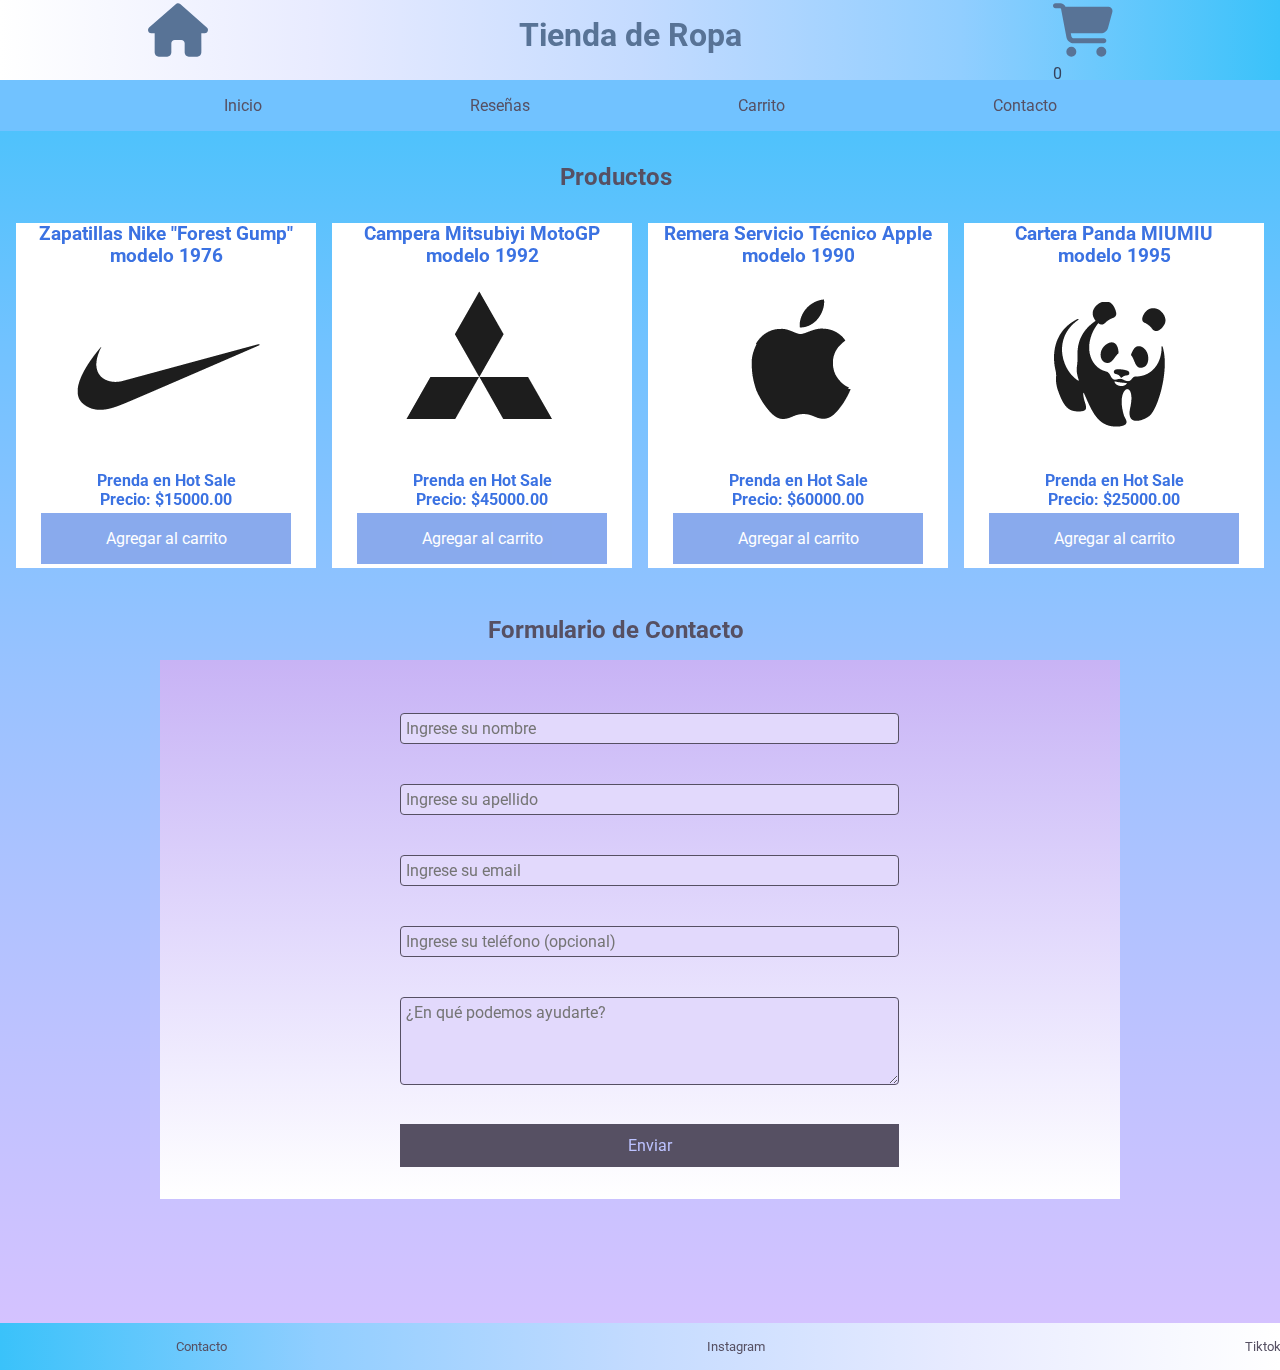
<file: index.html>
<!DOCTYPE html>
<html lang="en">
<head>
    <meta charset="UTF-8">
    <meta name="viewport" content="width=device-width, initial-scale=1.0">
    <link rel="stylesheet" href="/css/styles.css">
    
    <title>Tienda de Ropa</title>
</head>
<body>

    <header>
        <div class="header">
            <a href="/index.html">
            <img class="logo" src="/assets/house-solid.svg" alt="Logo">
            </a>   
            <h1> Tienda de Ropa </h1>
            <div class="logo-carrito">
                <a href="/carrito.html" onclick="handleCart()">
                    <img class="img-carrito" src="/assets/cart-shopping-solid.svg" alt="logo carrito">
                    <div class="contador">0</div>
                </a>
            </div>
    </div>
     </header>
        <nav>
            <ul class="lista-nav">
                <li>
                    <a class="lista" href="./index.html">Inicio</a>
                </li>
                <li>
                    <a class="lista" href="./reseñas.html">Reseñas</a>
                </li>
                <li>
                    <a class="lista" href="./carrito.html">Carrito</a>
                </li>
                <li>
                    <a class="lista" href="./contacto.html">Contacto</a>
                </li>
                
            </ul>
        </nav>

    </header>
    <main>
        <section >
        <h2>Productos</h2>
            <div class="grid-container">
                <div class="card">
                    <a href="./productos.html" class="fotos-productos"></a>
                        <h3>Zapatillas Nike "Forest Gump" <br>modelo 1976</h3>
                        <img class="imagen" src="/assets/nike.png" alt="muestra">
                        <p>Prenda en Hot Sale</p>
                        <p>Precio: $15000.00</p>                                
                    </a>
                        <button data-price="15000.00" class="btn-carrito">Agregar al carrito</button>   
                        
                    
                </div>
            
            
                <div class="card">
                    <a href="./productos.html"></a>
                        <h3>Campera Mitsubiyi MotoGP <br>modelo 1992</h3>
                        <img class="imagen" src="/assets/mistu.png" alt="muestra">
                        <p>Prenda en Hot Sale</p>
                        <p>Precio: $45000.00</p>                               
                    </a>
                        <button data-price="45000.00" class="btn-carrito">Agregar al carrito</button>         
                        
                    
                </div>
            

                <div class="card">
                    <a href="./productos.html"></a>
                        <h3>Remera Servicio Técnico Apple <br>modelo 1990</h3>
                        <img class="imagen" src="/assets/apple.png" alt="muestra">
                        <p>Prenda en Hot Sale</p>
                        <p>Precio: $60000.00</p>                                 
                    </a>
                        <button data-price="60000.00" class="btn-carrito">Agregar al carrito</button>          
                        
                    
                </div>
              

                <div class="card">
                    <a href="./productos.html"></a>
                        <h3>Cartera Panda MIUMIU <br>modelo 1995</h3>
                        <img class="imagen" src="/assets/panda.png" alt="muestra">
                        <p>Prenda en Hot Sale</p>
                        <p>Precio: $25000.00</p>                               
                    </a>
                        <button data-price="25000.00" class="btn-carrito">Agregar al carrito</button>         
                        
                    
                </div>
              
    </div>
    </section>

    
                    <h2>Formulario de Contacto</h2>

    <form  class="formulario" action="https://formspree.io/f/mgvkdyok" method="post">
        <label for="nombre"></label>
        <input class="controls"text id="nombre" name="nombre" required placeholder="Ingrese su nombre"><br><br>
       
        <label for="Apellido"></label>
        <input class="controls"text id="apellido" name="apellido" required placeholder="Ingrese su apellido"><br><br>

        <label for="email"></label>
        <input class="controls"email id="email" name="email" required placeholder="Ingrese su email"><br><br>

        <label for="telefono"></label>
        <input class="controls"tel id="telefono" name="telefono"placeholder="Ingrese su teléfono (opcional)"><br><br>

        <label for="mensaje"></label>
        <textarea class="controls" id="mensaje" name="mensaje" rows="4" required placeholder="¿En qué podemos ayudarte?"></textarea><br><br>

        <input class="button" type="submit" value="Enviar">
    </form>
    </main>
    <footer >
        <ul class="footer">
            <li class="footer-li">
                <a href="#">Contacto</a>
            </li>
            <li class="footer-li">
                <a href="#">Instagram</a>
            </li>
            <li class="footer-li">
                <a href="#">Tiktok</a>
            </li>
        </ul>

        
    </footer>
    
    <script src="js/carrito.js"></script>
    <script src="js/main.js"></script>
</body>
</html>
</file>
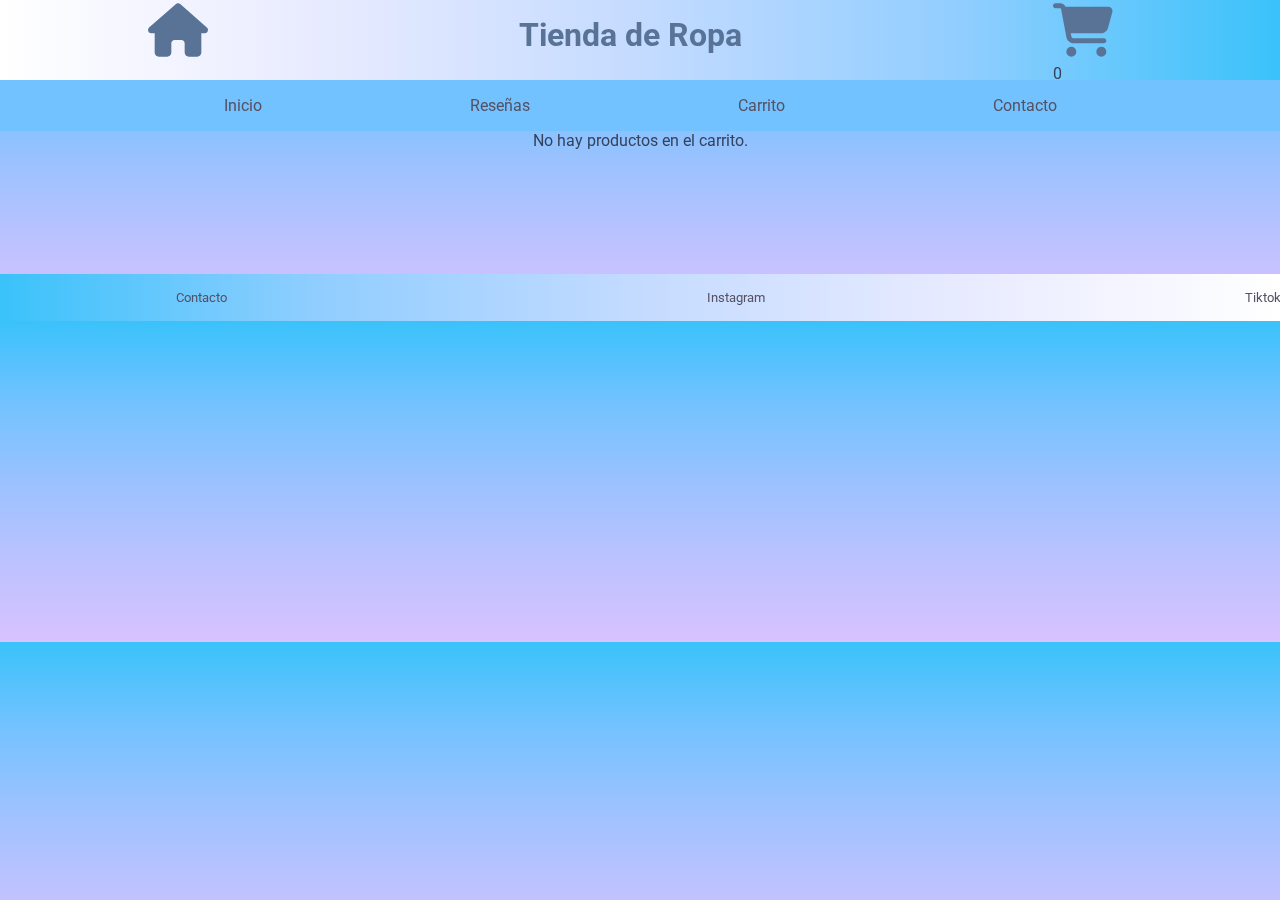
<file: carrito.html>
<!DOCTYPE html>
<html lang="en">

<head>
    <meta charset="UTF-8">
    <meta name="viewport" content="width=device-width, initial-scale=1.0">
    <link rel="stylesheet" href="/css/styles.css">
    <title>Pre Entrega</title>
</head>

<body>
        <header>
        <div class="header">
            <a href="/index.html">
            <img class="logo" src="/assets/house-solid.svg" alt="Logo">
            </a>   
            <h1> Tienda de Ropa </h1>
            <div class="logo-carrito">
                <a href="/carrito.html" onclick="handleCart()">
                    <img src="/assets/cart-shopping-solid.svg" alt="logo carrito">
                    <div class="contador">0</div>
                </a>
            </div>
    </div>
     </header>
    <nav>
            <ul class="lista-nav">
                <li>
                    <a class="lista" href="/index.html">Inicio</a>
                </li>
                <li>
                    <a class="lista" href="/reseñas.html">Reseñas</a>
                </li>
                <li>
                    <a class="lista" href="/carrito.html">Carrito</a>
                </li>
                <li>
                    <a class="lista" href="/contacto.html">Contacto</a>
                </li>
                
            </ul>
        </nav>
    <section class="tableProduct" id="item-products">
        
        <h2>Sección de Productos</h2> <button class="btn-compra" onclick="limpiarCarrito()" >Limpiar Carrito</button>
        <!-- <table> <thead> <tr> <th>Producto</th> <th>Cantidad</th> <th>Precio</th> <th></th> </tr> </thead> <tbody> <tr> <td> </tbody> </table>-->
    </section>
    <footer>
        <ul class="footer">
            <li class="footer-li"> <a href="#">Contacto</a> </li>
            <li class="footer-li"> <a href="#">Instagram</a> </li>
            <li class="footer-li"> <a href="#">Tiktok</a> </li>
        </ul>
    </footer>
    <script src="js/main.js"></script>
    <script src="/js/carrito.js"></script>
    </body> 
    </html>
</file>
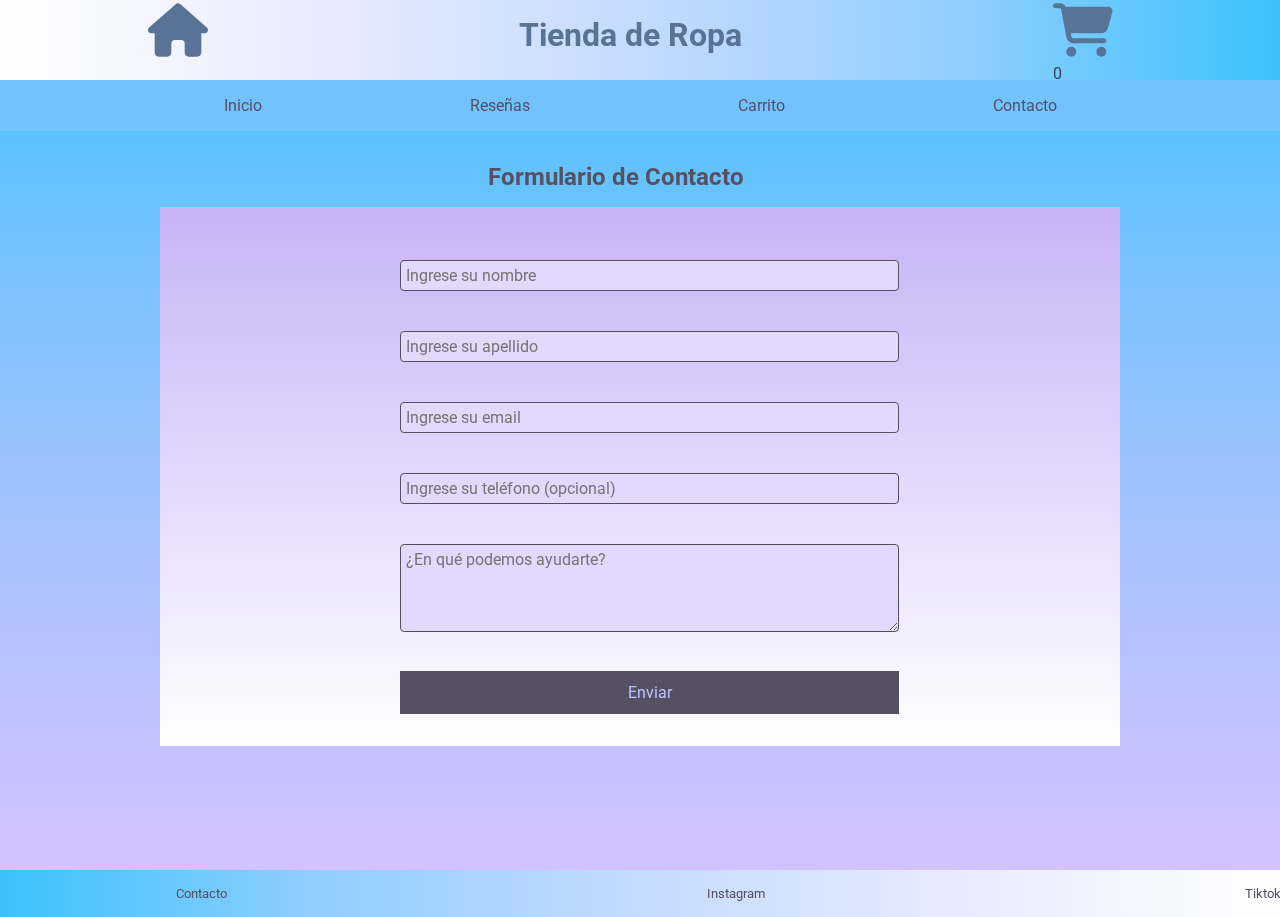
<file: contacto.html>
<!DOCTYPE html>
<html lang="en">
<head>
    <meta charset="UTF-8">
    <meta name="viewport" content="width=device-width, initial-scale=1.0">
    <link rel="stylesheet" href="./css/styles.css">

    
    <title>Pre Entrega</title>
</head>
<body>
        <header>
        <div class="header">
            <a href="/index.html">
            <img class="logo" src="/assets/house-solid.svg" alt="Logo">
            </a>   
            <h1> Tienda de Ropa </h1>
            <div class="logo-carrito">
                <a href="/carrito.html" onclick="handleCart()">
                    <img class="img-carrito" src="/assets/cart-shopping-solid.svg" alt="logo carrito">
                    <div class="contador">0</div>
                </a>
            </div>
    </div>
     </header>
 
        
        <nav>
            <ul class="lista-nav">
                <li>
                    <a class="lista" href="./index.html">Inicio</a>
                </li>
                <li>
                    <a class="lista" href="./reseñas.html">Reseñas</a>
                </li>
                <li>
                    <a class="lista" href="./carrito.html">Carrito</a>
                </li>
                <li>
                    <a class="lista" href="./contacto.html">Contacto</a>
                </li>

            </ul>
        </nav>

    
        </div> 
                    <h2>Formulario de Contacto</h2>

    <form  class="formulario" action="https://formspree.io/f/mgvkdyok" method="post">
        <label for="nombre"></label>
        <input class="controls"text id="nombre" name="nombre" required placeholder="Ingrese su nombre"><br><br>
       
        <label for="Apellido"></label>
        <input class="controls"text id="apellido" name="apellido" required placeholder="Ingrese su apellido"><br><br>

        <label for="email"></label>
        <input class="controls"email id="email" name="email" required placeholder="Ingrese su email"><br><br>

        <label for="telefono"></label>
        <input class="controls"tel id="telefono" name="telefono"placeholder="Ingrese su teléfono (opcional)"><br><br>

        <label for="mensaje"></label>
        <textarea class="controls" id="mensaje" name="mensaje" rows="4" required placeholder="¿En qué podemos ayudarte?"></textarea><br><br>

        <input class="button" type="submit" value="Enviar">
    </form>
    </main>
    <footer >
        <ul class="footer">
            <li class="footer-li">
                <a href="#">Contacto</a>
            </li>
            <li class="footer-li">
                <a href="#">Instagram</a>
            </li>
            <li class="footer-li">
                <a href="#">Tiktok</a>
            </li>
        </ul>

    </footer>
        <script src="https://cdn.jsdelivr.net/npm/bootstrap@5.3.6/dist/js/bootstrap.bundle.min.js" integrity="sha384-j1CDi7MgGQ12Z7Qab0qlWQ/Qqz24Gc6BM0thvEMVjHnfYGF0rmFCozFSxQBxwHKO" crossorigin="anonymous"></script>

    
</body>
</html>
</file>
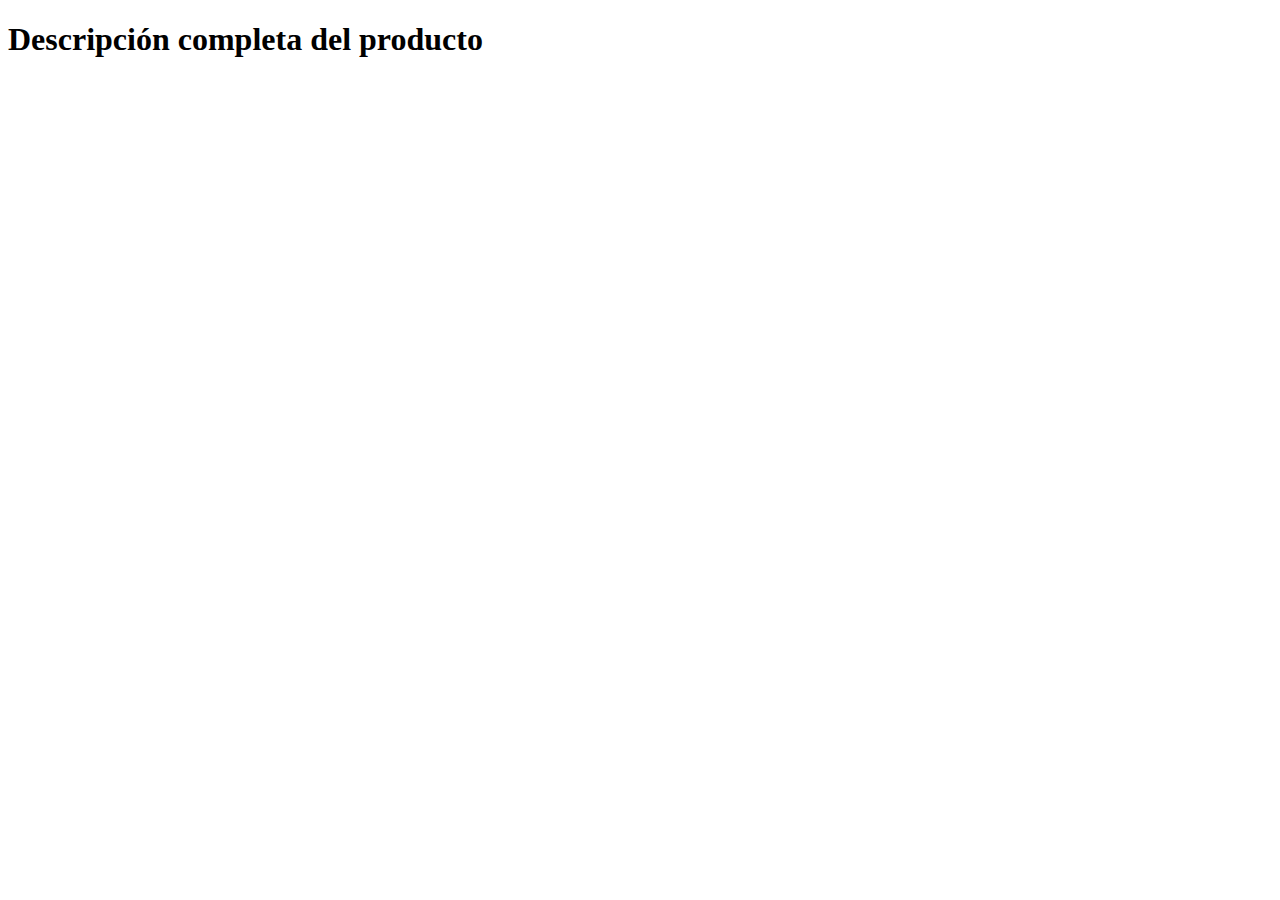
<file: productos.html>
<!DOCTYPE html>
<html lang="en">
<head>
   <meta charset="UTF-8">
   <meta name="viewport" content="width=device-width, initial-scale=1.0">
   <title>Document</title>
</head>
<body>
   <h1>Descripción completa del producto</h1>
</body>
</html>
</file>
<file: css/styles.css>
@import url('https://fonts.googleapis.com/css2?family=Roboto:ital,wght@0,100..900;1,100..900&display=swap');
*{
    padding:0;
    margin: 0;
    box-sizing: border-box;
    font-family: "Roboto", sans-serif;  

}

body {
   
  font-family: "Roboto", sans-serif;
  
  text-decoration: none;
  background-image: linear-gradient(to top, #d8c2ff, #bcc2ff, #9ac2ff, #71c2ff, #3ac2fa);

    .header{
    display: flex;
    flex-direction: row;  
    justify-content: space-around;
    background-image: linear-gradient(to right, #ffffff, #e8ebff, #c4dbff, #91ceff, #3ac2fa);
    


      h1{
        
        margin: 1rem;
        
        color: rgb(88, 115, 150);
      }

    }

  div, .contador{  
  a:link, a:visited, a:active {
  text-decoration:none;
  color:#35425c;
    
}
} 

      }


      nav, ul{
      background-color:#71c2ff;
      border-bottom: #587396, 1rem ;
      display: flex;
      gap: 1rem;
      padding: 0.5rem;
      margin: 0 auto;
      max-width: 100vw;
      text-decoration: none;
      list-style: none;
      text-align:center;
      
    }
     .lista{
      color: black;
      gap: 1rem;
      padding-inline: 6rem;
      color: rgb(86, 80, 99);
      text-decoration: none;
      list-style: none;
      text-align:center;
    }

   .logo-carrito {
    width: 80px;
    height: 80px;
    img{
      width: 60px;
      height: 60px;
      
        }
   }
   .logo-carrito:hover{
  transform: scale(1.1);
  transition: transform 0.99s ease;
  }
  table{
     border: none;
  }
  .tableProduct {
    margin-top: 2rem;
    display: flex;
    justify-content: center;
    flex-direction: column;
    margin: 0 auto;
    width: 40rem;
    text-align: center;
    color: #35425c;
    border: none;
    tr{
      background-color: #b5e9ff;
      height: 5rem;
      text-align: center;
      }
      th{
        align-items: center ;
        margin: 5rem;
        background-color: #f0d9ff;
        height: 5rem;
        text-align: center;
        border: none; 
    }
    
      }
    td{
          border: none;
        }
    

  button, .btn-compra{
    background-color: #2a4049;
    border: none;
    color: white;
    padding: 16px 32px;
    text-align: center;
    font-size: 16px;
    margin: 4px 2px;
    opacity: 0.6;
    transition: 0.3s;
    display: inline-block;
    text-decoration: none;
    cursor: pointer;
    width: 10 REM;

  }
  .button:hover {opacity: 1}
   
  


    .logo{
      
      width: 60px;
      height: 60px;
      mix-blend-mode:darken;
      }



  
.Reseñas{
      display: flex;
      background-color: #afa3c9;
      width: 100vw;
      h3, h4{
        margin-left: 1rem;
        margin-top: 0.5rem;
        font-size: 20px;
        color: #3b72e2;
        padding: 0.5rem;
      }    
          p{
            margin: 1rem;
            color: #2a4049;
            font-size: 15px ;
            text-align:center;
          }
        }
.foto-ropa{
        width: 500px;
        height: 300px;
      }

.precio{
  text-align:center;

}


#testimonials{
  display: flex;
  justify-content: center;
  align-items: center;
  flex-direction: column;
  width:100%;
}
.testimonial-heading{
  letter-spacing: 1px;
  margin: 30px 0px;
  padding: 10px 20px;
  display: flex;
  flex-direction: column;
  justify-content: center;
  align-items: center;
}

.testimonial-heading span{
  font-size: 1.3rem;
  color:#35425c;
  margin-bottom: 10px;
  letter-spacing: 2px;
  text-transform: uppercase;
}
.testimonial-box-container{
  display: flex;
  justify-content: center;
  align-items: center;
  flex-wrap: wrap;
  width:100%;
}
.testimonial-box{
  width:500px;
  box-shadow: 2px 2px 30px rgba(0,0,0,0.1);
  background-color: #ffffff;
  padding: 20px;
  margin: 15px;
  cursor: pointer;
}
.profile-img{
  width:50px;
  height: 50px;
  border-radius: 50%;
  overflow: hidden;
  margin-right: 10px;
}
.profile-img img{
  width: 100%;
  height: 100%;
  object-fit: cover;
  object-position: center;
}
.profile{
  display: flex;
  align-items: center;
}
.name-user{
  display: flex;
  flex-direction: column;
}
.name-user strong{
  color: #3d3d3d;
  font-size: 1.1rem;
  letter-spacing: 0.5px;
}
.name-user span{
  color: #979797;
  font-size: 0.8rem;
}
.reviews{
  color:#3b72e2;
}
.box-top{
  display: flex;
  justify-content: space-between;
  align-items: center;
  margin-bottom: 20px;
}
.client-comment p{
  font-size: 0.9rem;
  color: #4b4b4b;
}
.testimonial-box:hover{
  transform: translateY(-10px);
  transition: all ease 0.3s;
}


  
.grid-container {
  display: grid;
  padding: 1rem;
  grid-template-columns: repeat(4, 1fr);
  cursor: pointer;
  gap: 1rem;
  }
       
.card{
  background-color: #ffffff;
  /*width: 20vw;*/
  font-size: 24px;
  font-size: 1rem;
  font-weight: bold;
  
  text-align:center;
  color: #3b72e2;
  }

.btn-carrito {
  background-color: #3b72e2;
  width: 19.5vw;
  text-align:center;
  pointer-events: visible;
  }


h2 {
  text-align: center;
  padding-top: 2rem;
  padding-right: 6rem;
  padding-left: 3rem;
  padding-bottom: 1rem;
  margin-left: 10rem;
  margin-right: 10rem;
  color: #565063;
  }
      
form, .formulario{
  background-image: linear-gradient(to bottom, #c8b3f5, #d4c6f9, #e2d9fc, #f0ecfe, #ffffff);
  padding-top: 3rem;
  padding-right: 6rem;
  padding-left: 15rem;
  padding-bottom: 2rem;
  margin-left: 10rem;
  margin-right: 10rem;
  color: #565063;
  }

.controls{
  width: 80%;
  background-color: #e2d9fc ;
  padding: 5px;
  margin-top: 5px;
  border-radius: 4px;
  margin-bottom: 16px;
  border: 1px solid #565063;
  font-size: 16px;
  color: #746f7e;
  }

.formulario .button{
  width: 80%;
  background-color: #565063 ;
  border: none;
  padding: 12px;
  color: #bcc2ff;
  margin: 16 px ;
  font-size: 16px;
  transition-duration: 0.4s;
  cursor: pointer;
  }

.footer {
  padding: 1rem;
  background-image: linear-gradient(to left, #ffffff, #e8ebff, #c4dbff, #91ceff, #3ac2fa);
  font-size: small;
  margin-top:calc(5% + 60px);
  gap: 20rem;
  text-align: center;
   
   a{
    text-decoration: none;
    color: #565063;
    padding-left: 10rem;
    text-align:center;
     }
  
  }
    


@media screen and (max-width: 500px) {

.logo{
  width: 40px;
  height: 40px;
}

h1{
  padding-left: 1rem;
  align-content: center;
  padding-bottom: 1rem; 
}

.logo{
  width: 40px;
  height: 40px;
}
.logo-carrito{
  width: 40px;
  height: 40px;
}

.lista-nav{
  display: block;
    li{
      padding: 0.3rem;
      margin: 0%;
    }
    a, .lista{
      margin: 0%;
    }
}

a, .lista{
  margin: 0%;
}

.cuerpo{
  background-color: white;
  justify-content: center;
  padding-left: 1.4rem; 
  align-items: center;
}

img, .imagen{
  background-color: white;
  justify-content: center;
}
.precio{
  padding-left: 1rem;
  padding-bottom: 1rem;
}

.header{
  font-size: smaller;
  }
.Reseñas{
      display: block;
      
      h3, h4{
        text-align: center;
        font-size: 20px;
        color: #3b72e2;
      }    
          p{
            color: #2a4049;
            font-size: 12px ;
            background-color: #c8b3f5;
            padding: 10px;
            margin-right: 2rem;
            
          }
        }


.grid-container {
  display: grid;
  /*padding: 1rem;*/
  grid-template-columns: 1fr;
  cursor: pointer;
  gap: 1rem;
  }

.button, .btn-carrito{
  width: 40vw;
}
.logo-carrito {
 mix-blend-mode:darken;
}

.mapa{
  width:200px;
  height: 200px;
  
}

.foto-ropa{
  width:200px;
  height: 200px;
  
}



} 




@media  (max-width: 900px) {

.button, .btn-carrito{
  width: 40vw;
}

  .logo{
  width: 40px;
  height: 40px;
}

.grid-container {
  display: grid;
  padding: 1rem;
  grid-template-columns: repeat(2, 1fr);
  cursor: pointer;
  gap: 1rem;
  }

h2{
  align-content: center;
  padding-top: 4rem;
  padding-right: 2rem;
  padding-left: 1.5rem;
  padding-bottom: 2rem;
  margin-left: 0.5rem;
  margin-right: 0.2rem;
  }
form, .formulario{
  padding-top: 2rem;
  padding-right: 0.2rem;
  padding-left: 0.5rem;
  padding-bottom: 1rem;
  margin-left: 0.5rem;
  margin-right: 0.2rem;
  align-items: center;
  }

.controls{
  width: 90%;
  margin-left: 1rem;
  font-size: 12px; 
  }

.formulario .button{
  width: 90%;
  margin-left: 1rem;
  padding: 5px;
  margin: 12 px ;
  font-size: 16px;           
  }

.footer {
  display: block;
  padding-right: 10rem;

    li{
      padding: 0.3rem;
    }
      a{
      text-decoration: none;
      color: #565063;
      padding-left: 10rem;   
       }      
  }
 .logo-carrito {
    width: 40px;
    height: 40px;
    img{
      width: 40px;
      height: 40px;
      
        }
      }

.img-carrito{
  mix-blend-mode:darken;

}

.Reseñas{
      display:block;
      h3, h4{
        text-align: center;
        font-size: 20px;
        color: #3b72e2;
      }    
          p{
            color: #2a4049;
            font-size: 12px ;
            background-color: #c8b3f5;
            padding: 10px;
            
          }

        }
.mapa{
  width:800px;
  height: 800px;
  margin: 2rem;
}

.foto-ropa{
  width:800px;
  height: 600px;
  margin: 2rem;
}

}

@media(max-width:1060px){
  .testimonial-box{
      width:45%;
      padding: 10px;
  }
.lista {
  padding-inline: 3rem;
}



}
@media(max-width:790px){
  .testimonial-box{
      width:100%;
  }
  .testimonial-heading h1{
      font-size: 1.4rem;
  }
  .lista {
  padding-inline: 1rem;
}
.mapa{
  width:700px;
  height: 700px;
  
}

.foto-ropa{
  width:700px;
  height: 500px;
  
}


}
@media(max-width:340px){
  .box-top{
      flex-wrap: wrap;
      margin-bottom: 10px;
  }
  .reviews{
      margin-top: 10px;
  }
.mapa{
  width:270px;
  height: 270px;
  
  
}

.foto-ropa{
  width:270px;
  height: 200px;
  
}


}
::selection{
  color: #ffffff;
  background-color: #252525;
}
</file>
